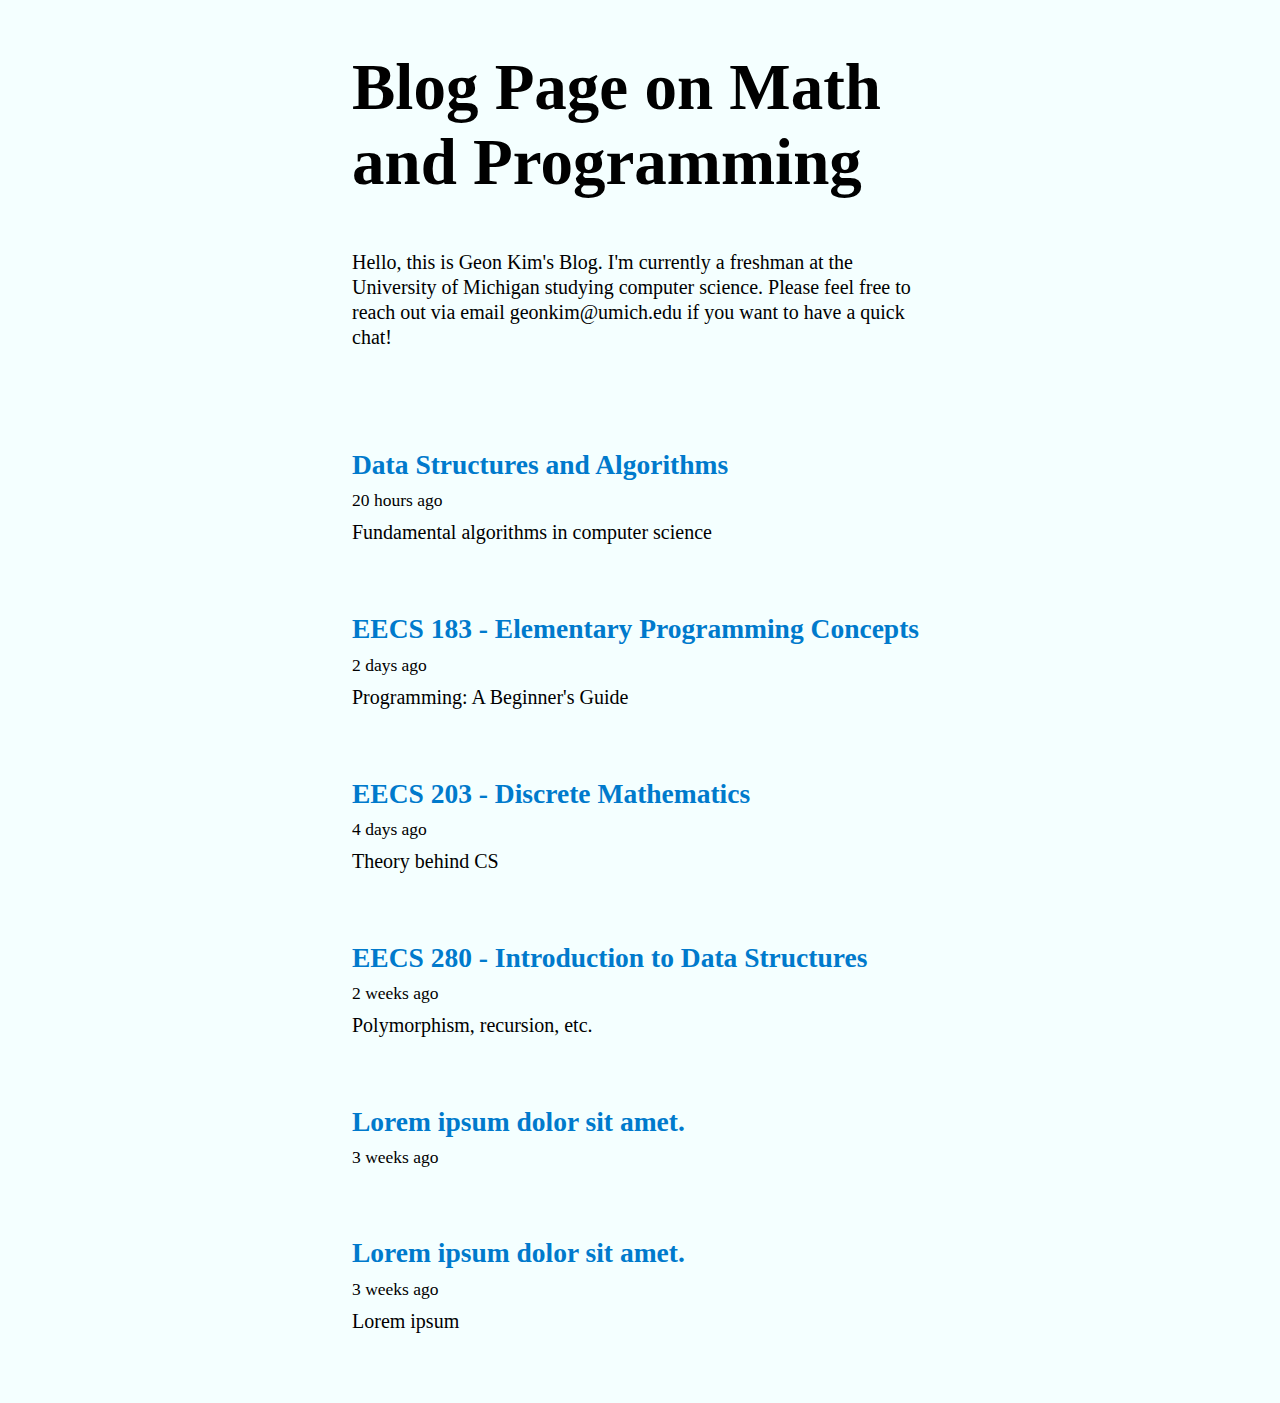
<file: index.html>
<!DOCTYPE html>
<html lang="en">
<head>
    <meta charset="UTF-8">
    <meta name="viewport" content="width=device-width, initial-scale=1.0">
    <title>website-project</title>
    <link rel = "stylesheet" href="style.css">
    <style>
        @import url('https://fonts.googleapis.com/css2?family=B612&family=Lato:wght@700&family=Manrope:wght@700&family=Mulish:ital,wght@0,400;0,700;1,600;1,700;1,800&family=Titillium+Web:ital,wght@0,200;0,300;0,400;0,600;1,300;1,600;1,700&display=swap');
    </style>
</head>
<body>
    <div class="center-column">
        <h1 class="top-header">Blog Page on Math and Programming</h1>
        <p class="top-description">
            Hello, this is Geon Kim's Blog. I'm currently a freshman at the University of Michigan studying computer science.
            Please feel free to reach out via email geonkim@umich.edu if you want to have a quick chat!
        </p>
        <div class="post-container">
            <p class="post-title"><a href="blog1.html">Data Structures and Algorithms</a></p>
            <p class="post-time">20 hours ago</p>
            <p class="post-description">Fundamental algorithms in computer science</p>
        </div>
        <div class="post-container">
            <p class="post-title"><a href="blog2.html">EECS 183 - Elementary Programming Concepts</a></p>
            <p class="post-time">2 days ago</p>
            <p class="post-description">Programming: A Beginner's Guide</p>
        </div>
        <div class="post-container">
            <p class="post-title"><a href="blog3.html">EECS 203 - Discrete Mathematics</a></p>
            <p class="post-time">4 days ago</p>
            <p class="post-description">Theory behind CS</p>
        </div>
        <div class="post-container">
            <p class="post-title"><a href="blog4.html">EECS 280 - Introduction to Data Structures</a></p>
            <p class="post-time">2 weeks ago</p>
            <p class="post-description">Polymorphism, recursion, etc.</p>
        </div>
        <div class="post-container">
            <p class="post-title"><a href="blog5.html">Lorem ipsum dolor sit amet.</a></p>
            <p class="post-time">3 weeks ago</p>
        </div>
        <div class="post-container">
            <p class="post-title"><a href="blog6.html">Lorem ipsum dolor sit amet.</a></p>
            <p class="post-time">3 weeks ago</p>
            <p class="post-description">Lorem ipsum</p>
        </div>
    </div>
</body>
</html>
</file>
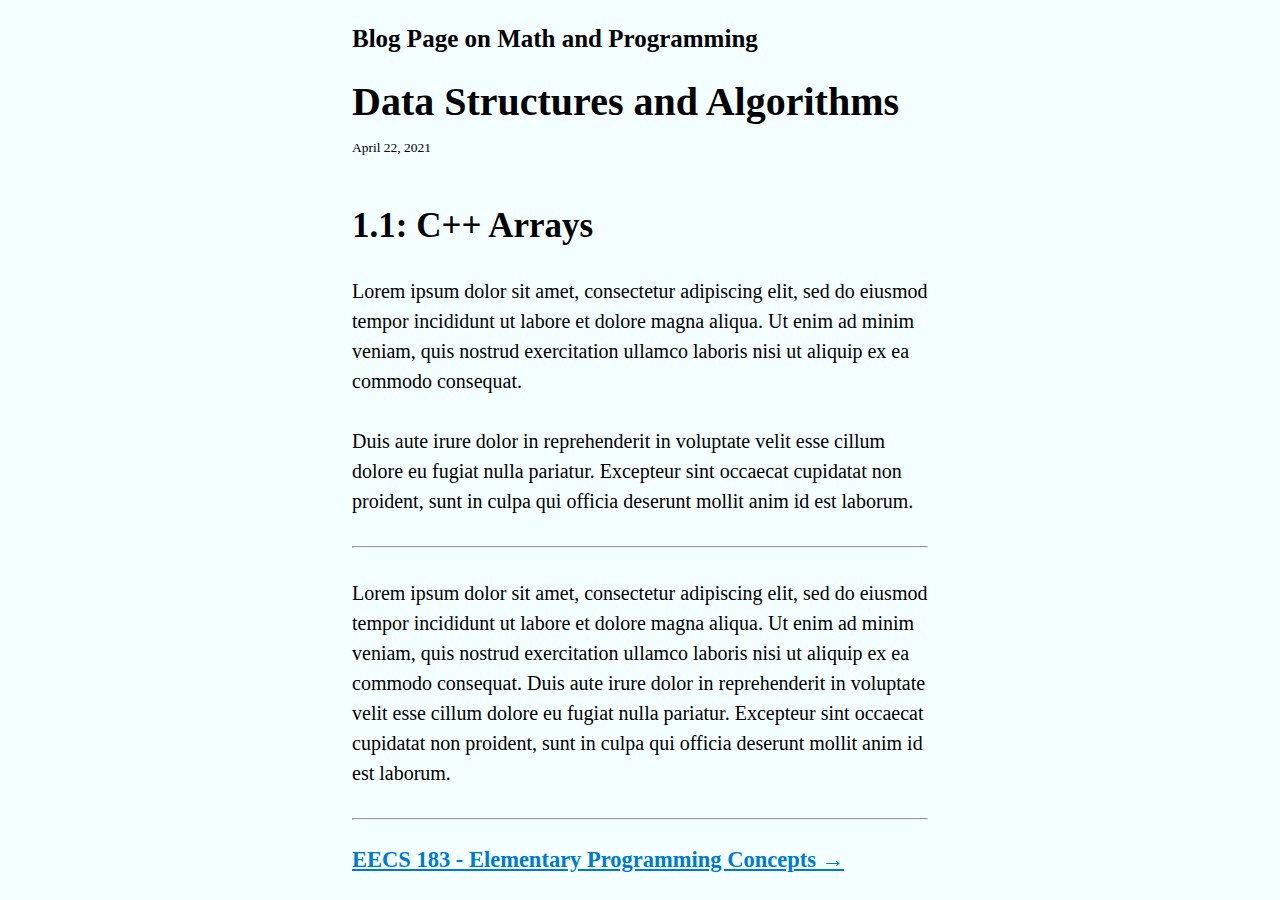
<file: blog1.html>
<!DOCTYPE html>
<html lang="en">
<head>
    <meta charset="UTF-8">
    <meta name="viewport" content="width=device-width, initial-scale=1.0">
    <title>website-project</title>
    <link rel = "stylesheet" href="style.css">
</head>
<body>
    <div class="center-column">
        <header>
            <a href="index.html"><h1 class="website-title">Blog Page on Math and Programming</h1></a>
            <h2 class="post-header">Data Structures and Algorithms</h2>
            <p class="post-date">April 22, 2021</p>
        </header>
        <section>
            <h1>1.1: C++ Arrays</h1>
            <p>
                Lorem ipsum dolor sit amet, consectetur adipiscing elit, sed do 
                eiusmod tempor incididunt ut labore et dolore magna aliqua. Ut 
                enim ad minim veniam, quis nostrud exercitation ullamco laboris 
                nisi ut aliquip ex ea commodo consequat. 
                <br>
                <br>
                Duis aute irure dolor 
                in reprehenderit in voluptate velit esse cillum dolore eu fugiat
                 nulla pariatur. Excepteur sint occaecat cupidatat non proident,
                  sunt in culpa qui officia deserunt mollit anim id est laborum.
            </p>
            <hr style="width:100%;text-align:left;margin-left:0">
            <p>
                Lorem ipsum dolor sit amet, consectetur adipiscing elit, sed do 
                eiusmod tempor incididunt ut labore et dolore magna aliqua. Ut 
                enim ad minim veniam, quis nostrud exercitation ullamco laboris 
                nisi ut aliquip ex ea commodo consequat. Duis aute irure dolor 
                in reprehenderit in voluptate velit esse cillum dolore eu fugiat
                 nulla pariatur. Excepteur sint occaecat cupidatat non proident,
                  sunt in culpa qui officia deserunt mollit anim id est laborum.
            </p>
            <hr style="width:100%;text-align:left;margin-left:0">
            <a href="blog2.html"><p class="next-page">EECS 183 - Elementary Programming Concepts →</p></a>
        </section>
    </div>
</body>
</file>
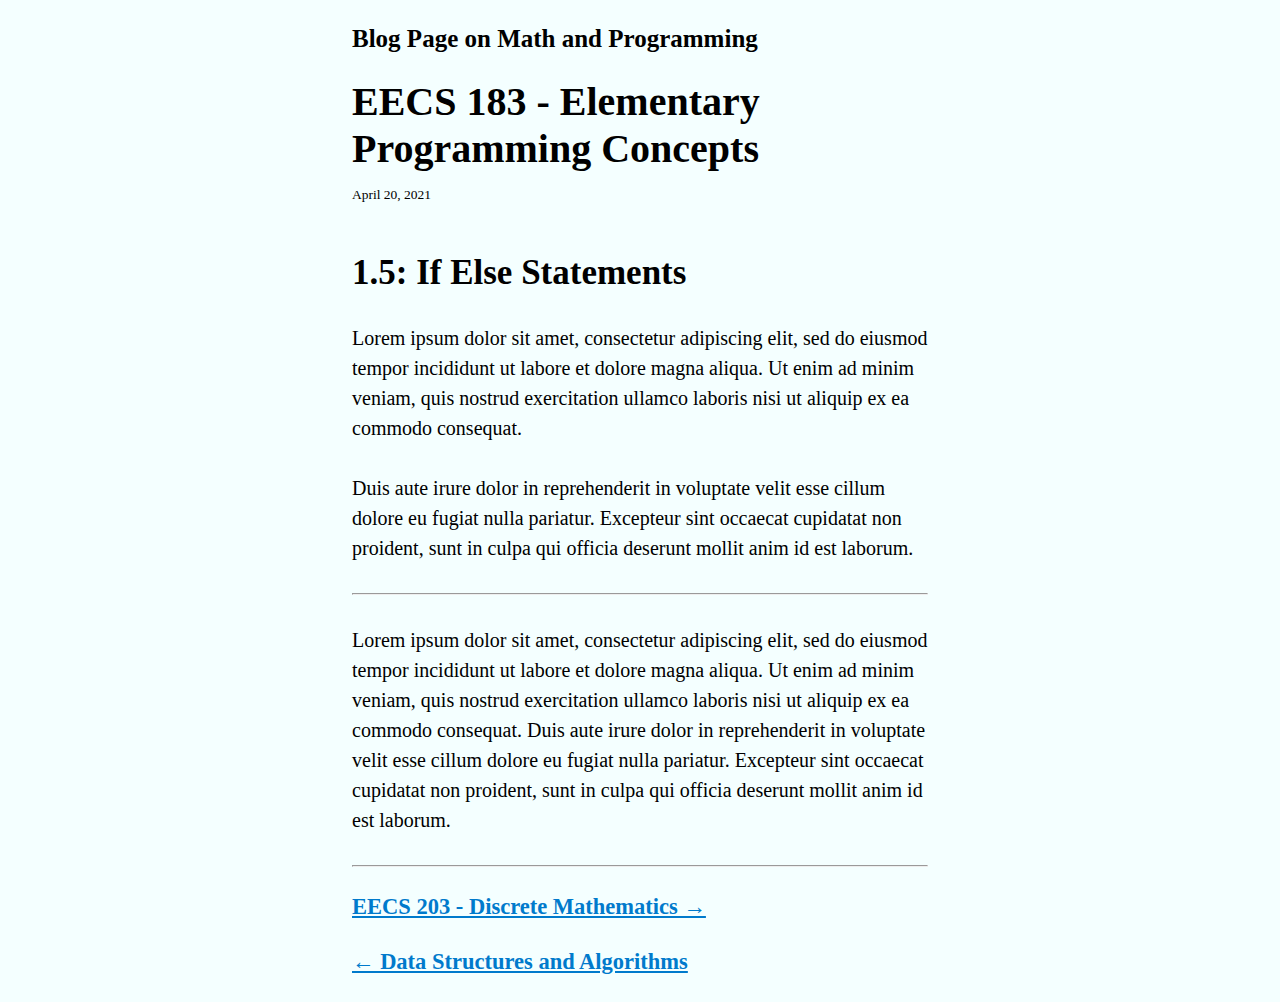
<file: blog2.html>
<!DOCTYPE html>
<html lang="en">
<head>
    <meta charset="UTF-8">
    <meta name="viewport" content="width=device-width, initial-scale=1.0">
    <title>website-project</title>
    <link rel = "stylesheet" href="style.css">
</head>
<body>
    <div class="center-column">
        <header>
            <a href="index.html"><h1 class="website-title">Blog Page on Math and Programming</h1></a>
            <h2 class="post-header">EECS 183 - Elementary Programming Concepts</h2>
            <p class="post-date">April 20, 2021</p>
        </header>
        <section>
            <h1>1.5: If Else Statements</h1>
            <p>
                Lorem ipsum dolor sit amet, consectetur adipiscing elit, sed do 
                eiusmod tempor incididunt ut labore et dolore magna aliqua. Ut 
                enim ad minim veniam, quis nostrud exercitation ullamco laboris 
                nisi ut aliquip ex ea commodo consequat. 
                <br>
                <br>
                Duis aute irure dolor 
                in reprehenderit in voluptate velit esse cillum dolore eu fugiat
                 nulla pariatur. Excepteur sint occaecat cupidatat non proident,
                  sunt in culpa qui officia deserunt mollit anim id est laborum.
            </p>
            <hr style="width:100%;text-align:left;margin-left:0">
            <p>
                Lorem ipsum dolor sit amet, consectetur adipiscing elit, sed do 
                eiusmod tempor incididunt ut labore et dolore magna aliqua. Ut 
                enim ad minim veniam, quis nostrud exercitation ullamco laboris 
                nisi ut aliquip ex ea commodo consequat. Duis aute irure dolor 
                in reprehenderit in voluptate velit esse cillum dolore eu fugiat
                 nulla pariatur. Excepteur sint occaecat cupidatat non proident,
                  sunt in culpa qui officia deserunt mollit anim id est laborum.
            </p>
            <hr style="width:100%;text-align:left;margin-left:0">
            <a href="blog3.html"><p class="next-page">EECS 203 - Discrete Mathematics →</p></a>
            <a href="blog1.html"><p class="next-page">← Data Structures and Algorithms</p></a>
        </section>
    </div>
</body>
</file>
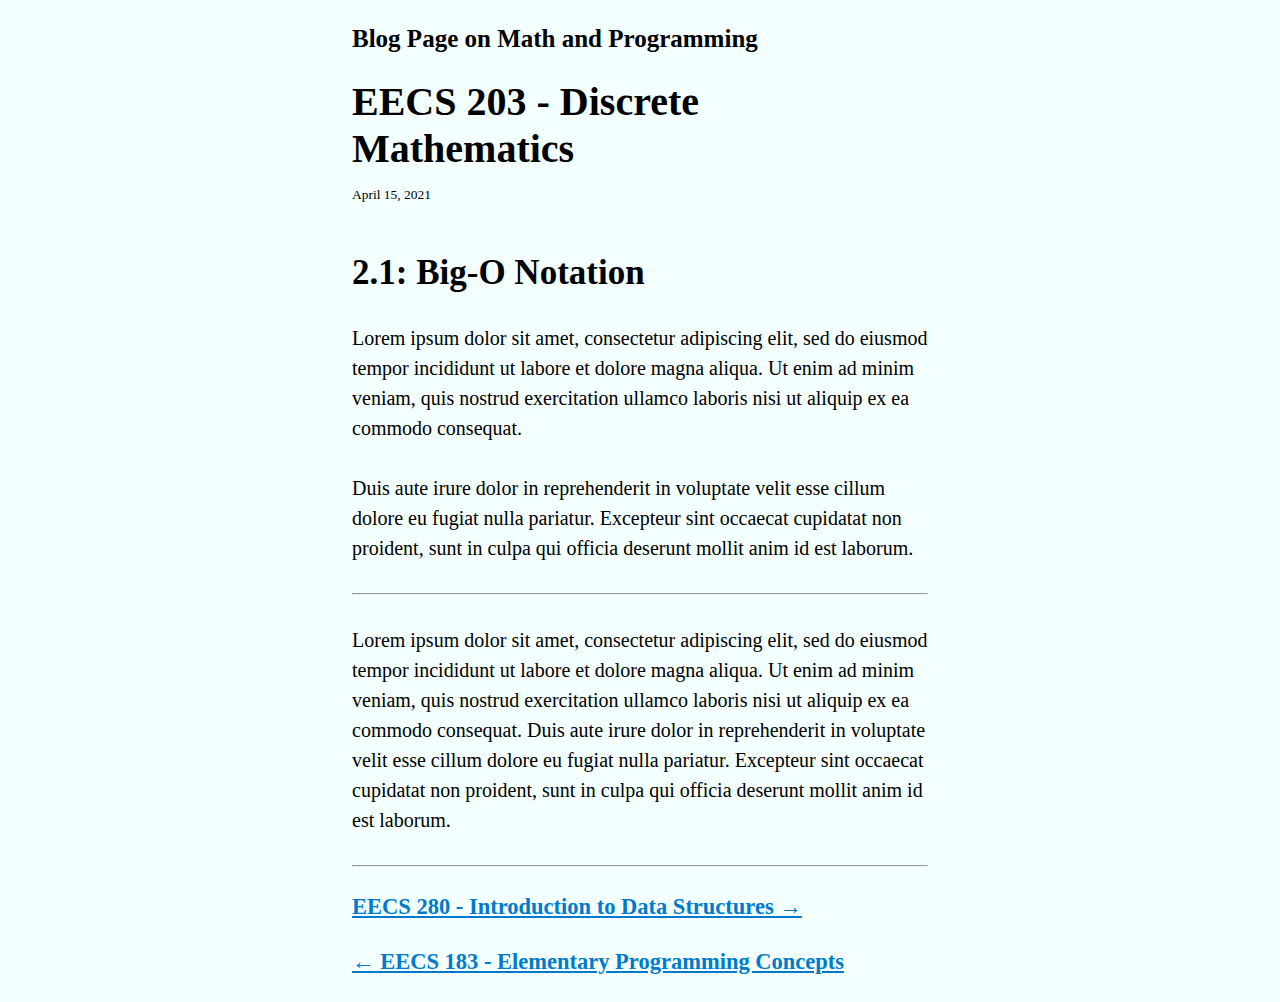
<file: blog3.html>
<!DOCTYPE html>
<html lang="en">
<head>
    <meta charset="UTF-8">
    <meta name="viewport" content="width=device-width, initial-scale=1.0">
    <title>website-project</title>
    <link rel = "stylesheet" href="style.css">
</head>
<body>
    <div class="center-column">
        <header>
            <a href="index.html"><h1 class="website-title">Blog Page on Math and Programming</h1></a>
            <h2 class="post-header">EECS 203 - Discrete Mathematics</h2>
            <p class="post-date">April 15, 2021</p>
        </header>
        <section>
            <h1>2.1: Big-O Notation</h1>
            <p>
                Lorem ipsum dolor sit amet, consectetur adipiscing elit, sed do 
                eiusmod tempor incididunt ut labore et dolore magna aliqua. Ut 
                enim ad minim veniam, quis nostrud exercitation ullamco laboris 
                nisi ut aliquip ex ea commodo consequat. 
                <br>
                <br>
                Duis aute irure dolor 
                in reprehenderit in voluptate velit esse cillum dolore eu fugiat
                 nulla pariatur. Excepteur sint occaecat cupidatat non proident,
                  sunt in culpa qui officia deserunt mollit anim id est laborum.
            </p>
            <hr style="width:100%;text-align:left;margin-left:0">
            <p>
                Lorem ipsum dolor sit amet, consectetur adipiscing elit, sed do 
                eiusmod tempor incididunt ut labore et dolore magna aliqua. Ut 
                enim ad minim veniam, quis nostrud exercitation ullamco laboris 
                nisi ut aliquip ex ea commodo consequat. Duis aute irure dolor 
                in reprehenderit in voluptate velit esse cillum dolore eu fugiat
                 nulla pariatur. Excepteur sint occaecat cupidatat non proident,
                  sunt in culpa qui officia deserunt mollit anim id est laborum.
            </p>
            <hr style="width:100%;text-align:left;margin-left:0">
            <a href="blog4.html"><p class="next-page">EECS 280 - Introduction to Data Structures →</p></a>
            <a href="blog2.html"><p class="next-page">← EECS 183 - Elementary Programming Concepts</p></a>
        </section>
    </div>
</body>
</file>
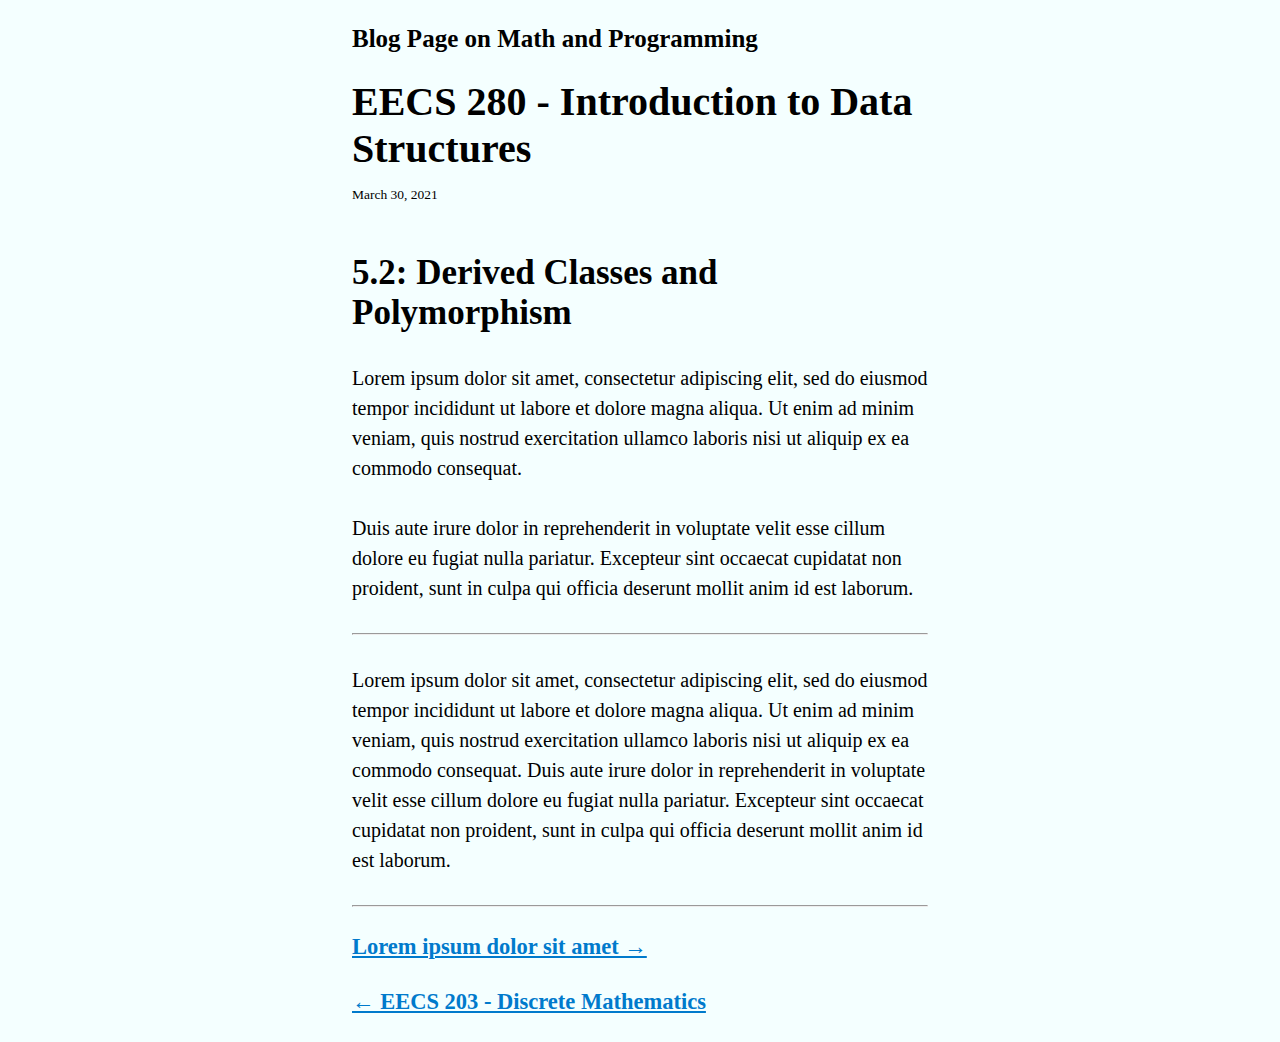
<file: blog4.html>
<!DOCTYPE html>
<html lang="en">
<head>
    <meta charset="UTF-8">
    <meta name="viewport" content="width=device-width, initial-scale=1.0">
    <title>website-project</title>
    <link rel = "stylesheet" href="style.css">
</head>
<body>
    <div class="center-column">
        <header>
            <a href="index.html"><h1 class="website-title">Blog Page on Math and Programming</h1></a>
            <h2 class="post-header">EECS 280 - Introduction to Data Structures</h2>
            <p class="post-date">March 30, 2021</p>
        </header>
        <section>
            <h1>5.2: Derived Classes and Polymorphism</h1>
            <p>
                Lorem ipsum dolor sit amet, consectetur adipiscing elit, sed do 
                eiusmod tempor incididunt ut labore et dolore magna aliqua. Ut 
                enim ad minim veniam, quis nostrud exercitation ullamco laboris 
                nisi ut aliquip ex ea commodo consequat. 
                <br>
                <br>
                Duis aute irure dolor 
                in reprehenderit in voluptate velit esse cillum dolore eu fugiat
                 nulla pariatur. Excepteur sint occaecat cupidatat non proident,
                  sunt in culpa qui officia deserunt mollit anim id est laborum.
            </p>
            <hr style="width:100%;text-align:left;margin-left:0">
            <p>
                Lorem ipsum dolor sit amet, consectetur adipiscing elit, sed do 
                eiusmod tempor incididunt ut labore et dolore magna aliqua. Ut 
                enim ad minim veniam, quis nostrud exercitation ullamco laboris 
                nisi ut aliquip ex ea commodo consequat. Duis aute irure dolor 
                in reprehenderit in voluptate velit esse cillum dolore eu fugiat
                 nulla pariatur. Excepteur sint occaecat cupidatat non proident,
                  sunt in culpa qui officia deserunt mollit anim id est laborum.
            </p>
            <hr style="width:100%;text-align:left;margin-left:0">
            <a href="blog5.html"><p class="next-page">Lorem ipsum dolor sit amet →</p></a>
            <a href="blog3.html"><p class="next-page">← EECS 203 - Discrete Mathematics</p></a>
        </section>
    </div>
</body>
</file>
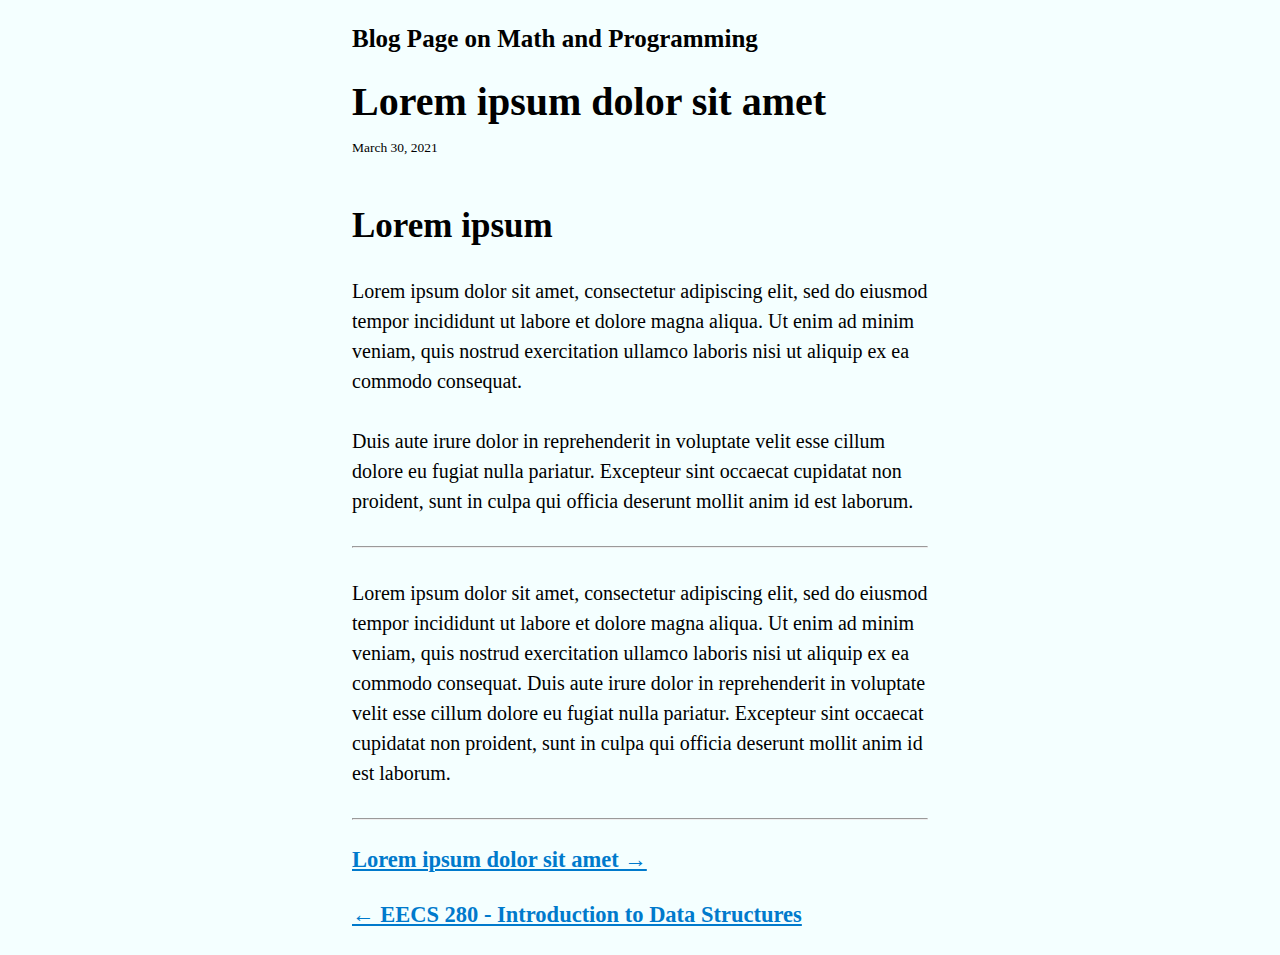
<file: blog5.html>
<!DOCTYPE html>
<html lang="en">
<head>
    <meta charset="UTF-8">
    <meta name="viewport" content="width=device-width, initial-scale=1.0">
    <title>website-project</title>
    <link rel = "stylesheet" href="style.css">
</head>
<body>
    <div class="center-column">
        <header>
            <a href="index.html"><h1 class="website-title">Blog Page on Math and Programming</h1></a>
            <h2 class="post-header">Lorem ipsum dolor sit amet</h2>
            <p class="post-date">March 30, 2021</p>
        </header>
        <section>
            <h1>Lorem ipsum</h1>
            <p>
                Lorem ipsum dolor sit amet, consectetur adipiscing elit, sed do 
                eiusmod tempor incididunt ut labore et dolore magna aliqua. Ut 
                enim ad minim veniam, quis nostrud exercitation ullamco laboris 
                nisi ut aliquip ex ea commodo consequat. 
                <br>
                <br>
                Duis aute irure dolor 
                in reprehenderit in voluptate velit esse cillum dolore eu fugiat
                 nulla pariatur. Excepteur sint occaecat cupidatat non proident,
                  sunt in culpa qui officia deserunt mollit anim id est laborum.
            </p>
            <hr style="width:100%;text-align:left;margin-left:0">
            <p>
                Lorem ipsum dolor sit amet, consectetur adipiscing elit, sed do 
                eiusmod tempor incididunt ut labore et dolore magna aliqua. Ut 
                enim ad minim veniam, quis nostrud exercitation ullamco laboris 
                nisi ut aliquip ex ea commodo consequat. Duis aute irure dolor 
                in reprehenderit in voluptate velit esse cillum dolore eu fugiat
                 nulla pariatur. Excepteur sint occaecat cupidatat non proident,
                  sunt in culpa qui officia deserunt mollit anim id est laborum.
            </p>
            <hr style="width:100%;text-align:left;margin-left:0">
            <a href="blog6.html"><p class="next-page">Lorem ipsum dolor sit amet →</p></a>
            <a href="blog4.html"><p class="next-page">← EECS 280 - Introduction to Data Structures</p></a>
        </section>
    </div>
</body>
</file>
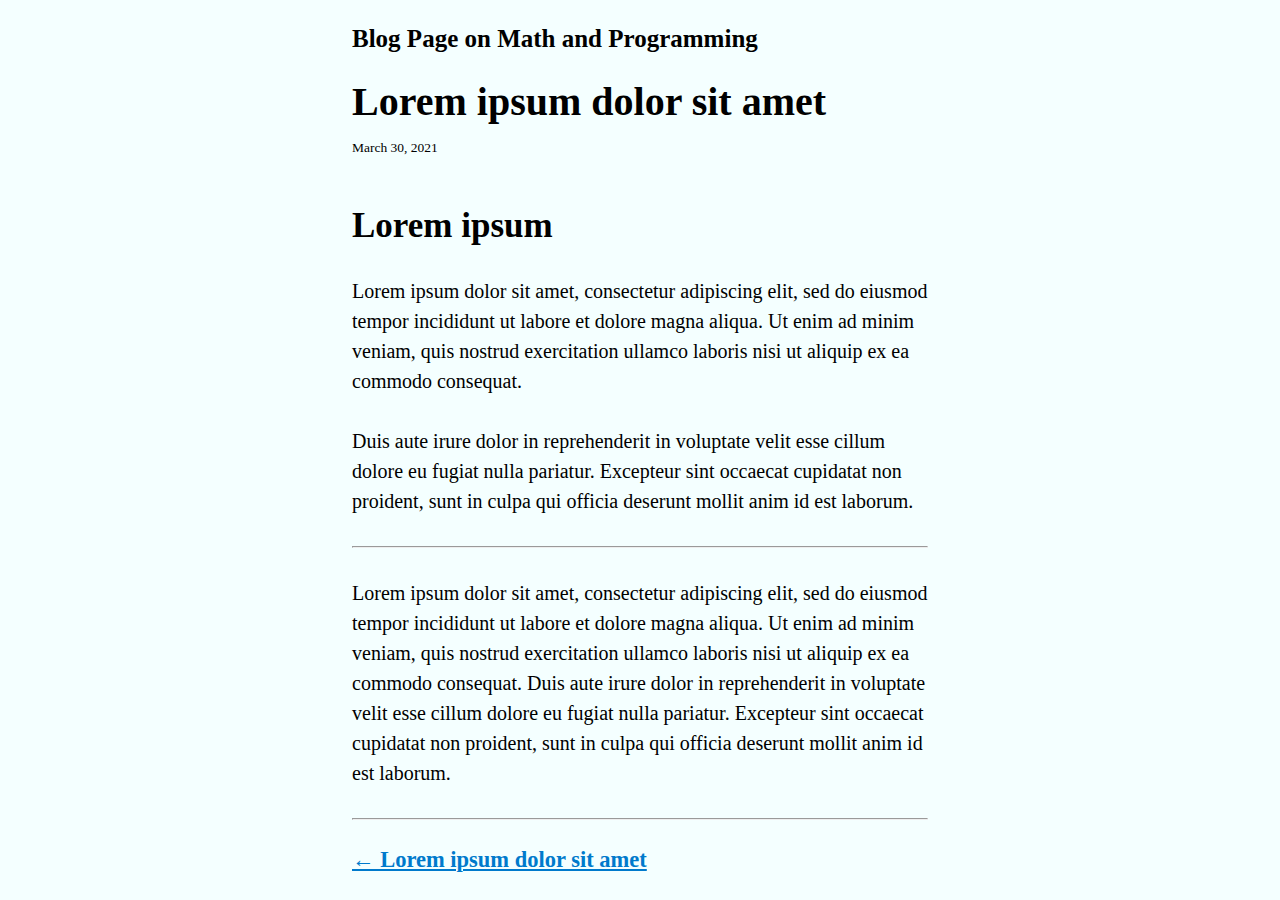
<file: blog6.html>
<!DOCTYPE html>
<html lang="en">
<head>
    <meta charset="UTF-8">
    <meta name="viewport" content="width=device-width, initial-scale=1.0">
    <title>website-project</title>
    <link rel = "stylesheet" href="style.css">
</head>
<body>
    <div class="center-column">
        <header>
            <a href="index.html"><h1 class="website-title">Blog Page on Math and Programming</h1></a>
            <h2 class="post-header">Lorem ipsum dolor sit amet</h2>
            <p class="post-date">March 30, 2021</p>
        </header>
        <section>
            <h1>Lorem ipsum</h1>
            <p>
                Lorem ipsum dolor sit amet, consectetur adipiscing elit, sed do 
                eiusmod tempor incididunt ut labore et dolore magna aliqua. Ut 
                enim ad minim veniam, quis nostrud exercitation ullamco laboris 
                nisi ut aliquip ex ea commodo consequat. 
                <br>
                <br>
                Duis aute irure dolor 
                in reprehenderit in voluptate velit esse cillum dolore eu fugiat
                 nulla pariatur. Excepteur sint occaecat cupidatat non proident,
                  sunt in culpa qui officia deserunt mollit anim id est laborum.
            </p>
            <hr style="width:100%;text-align:left;margin-left:0">
            <p>
                Lorem ipsum dolor sit amet, consectetur adipiscing elit, sed do 
                eiusmod tempor incididunt ut labore et dolore magna aliqua. Ut 
                enim ad minim veniam, quis nostrud exercitation ullamco laboris 
                nisi ut aliquip ex ea commodo consequat. Duis aute irure dolor 
                in reprehenderit in voluptate velit esse cillum dolore eu fugiat
                 nulla pariatur. Excepteur sint occaecat cupidatat non proident,
                  sunt in culpa qui officia deserunt mollit anim id est laborum.
            </p>
            <hr style="width:100%;text-align:left;margin-left:0">
            <a href="blog5.html"><p class="next-page">← Lorem ipsum dolor sit amet</p></a>
        </section>
    </div>
</body>
</file>
<file: style.css>
html {
    font-size: 62.5%;
}

body {
    margin: 0;
    padding: 0;
    background-color: #F4FFFF;
}

/* Box sizing rules */
*,
*::before,
*::after {
    box-sizing: border-box;
}
​
/* Remove default padding */
ul[class],
ol[class] {
    padding: 0;
}
​
/* Remove default margin */
h1,
h2,
h3,
h4,
p,
ul[class],
ol[class],
li,
figure,
figcaption,
blockquote,
dl,
dd {
    margin: 0;
}
​
/* Set core body defaults */
body {
    min-height: 100vh;
    scroll-behavior: smooth;
    text-rendering: optimizeSpeed;
    line-height: 1.5;
}
​
/* Remove list styles on ul, ol elements with a class attribute */
ul[class],
ol[class] {
    list-style: none;
}
​
/* A elements that don't have a class get default styles */
a:not([class]) {
    text-decoration-skip-ink: auto;
}
​
/* Make images easier to work with */
img {
    max-width: 100%;
    display: block;
}
​
/* Inherit fonts for inputs and buttons */
input,
button,
textarea,
select {
    font: inherit;
}

.center-column {
    width: 45%;
    margin: 0 auto;
}

.top-header {
    font-family: 'Merriweather','Georgia',serif;
    font-size: 6.5rem;
    font-weight: 700;
    margin-top: 5rem;
    margin-bottom: 5rem;
}

.top-description {
    font-size: 2.0rem;
    font-family: 'Times New Roman', Times, serif;
    margin-bottom: 10rem;
    line-height: 2.5rem;
}

.post-container {
    margin-bottom: 7rem;
}

a {
    color: #007acc;
    font-family: 'Merriweather','Georgia',serif;
    font-weight: 900;
    line-height: 1.1;
    font-size: 2.75rem;
    text-decoration: none;
    text-rendering: optimizeLegibility;
}

.post-title {
    margin-bottom: 1.0rem;
}

.post-time {
    font-size: 1.75rem;
    font-family: 'Merriweather','Georgia',serif;
}

.post-description {
    font-size: 2.0rem;
    font-family: 'Merriweather','Georgia',serif;
    margin-top: 1.0rem;
}

.website-title {
    font-size: 2.5rem;
    font-family: 'Montserrat', 'sans-serif';
    font-weight: 900;
    margin-top: 2.5rem;
    margin-bottom: 2.5rem;
    color: black;
}

.post-header {
    font-size: 4.0rem;
    font-family: 'Merriweather','Georgia',serif;
    margin-bottom: 1.5rem;
}

.post-date {
    font-size: 1.35rem;
    font-family: 'Merriweather','Georgia',serif;
}

header {
    margin-bottom: 5.0rem;
}

section h1 {
    font-size: 3.5rem;
    font-family: 'Merriweather','Georgia',serif;
}

section p {
    font-size: 2.0rem;
    font-family: 'Merriweather','Georgia',serif;
    line-height: 3.0rem;
    margin-top: 3.0rem;
    margin-bottom: 3.0rem;
}

.next-page {
    font-size: 2.25rem;
    margin-top: 2.5rem;
    margin-bottom: 2.5rem;
    text-decoration: underline;
}

.next-page:hover {
    text-decoration: none;
}
</file>
